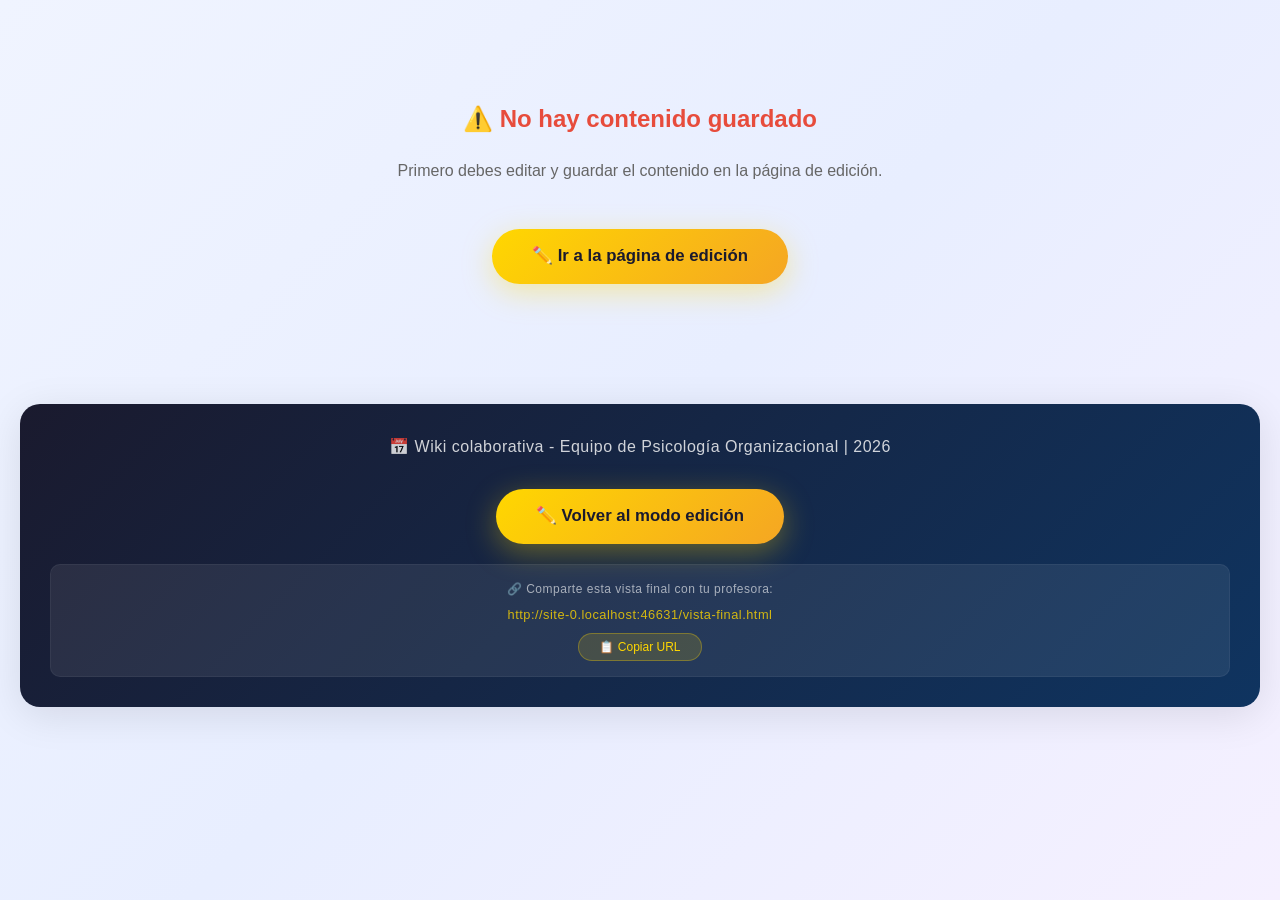
<file: vista-final.html>
<!DOCTYPE html>
<html lang="es">
<head>
    <meta charset="UTF-8">
    <meta name="viewport" content="width=device-width, initial-scale=1.0">
    <title>Wiki: Planes de Carrera - Vista Final</title>
    <style>
        * {
            margin: 0;
            padding: 0;
            box-sizing: border-box;
        }
        
        body {
            font-family: 'Segoe UI', Tahoma, Geneva, Verdana, sans-serif;
            background: linear-gradient(135deg, #f0f4ff 0%, #e8eeff 50%, #f5f0ff 100%);
            color: #1a2a3a;
            line-height: 1.6;
            padding: 20px;
            min-height: 100vh;
        }
        
        header {
            background: linear-gradient(135deg, #1a1a2e 0%, #0f3460 50%, #0a1a2e 100%);
            color: white;
            padding: 40px 50px;
            border-radius: 20px;
            margin-bottom: 35px;
            text-align: center;
            box-shadow: 0 15px 50px rgba(15, 52, 96, 0.3);
            position: relative;
            overflow: hidden;
        }
        
        header h1 {
            font-family: 'Playfair Display', serif;
            font-size: 2.8rem;
            margin-bottom: 10px;
            position: relative;
            z-index: 1;
            text-shadow: 0 2px 20px rgba(0,0,0,0.2);
        }
        
        header p {
            font-size: 1.1rem;
            opacity: 0.85;
            position: relative;
            z-index: 1;
            font-weight: 300;
            letter-spacing: 1px;
        }
        
        nav {
            margin-top: 25px;
            position: relative;
            z-index: 1;
        }
        
        nav ul {
            list-style: none;
            display: flex;
            flex-wrap: wrap;
            justify-content: center;
            gap: 10px;
        }
        
        nav ul li a {
            color: white;
            background: rgba(255, 255, 255, 0.1);
            padding: 10px 22px;
            border-radius: 50px;
            text-decoration: none;
            font-weight: 500;
            transition: all 0.3s ease;
            backdrop-filter: blur(10px);
            border: 1px solid rgba(255, 255, 255, 0.1);
            font-size: 0.9rem;
        }
        
        nav ul li a:hover {
            background: rgba(255, 215, 0, 0.2);
            transform: translateY(-3px);
            box-shadow: 0 8px 30px rgba(255, 215, 0, 0.15);
            border-color: rgba(255, 215, 0, 0.3);
        }
        
        main section {
            background: #ffffff;
            padding: 35px 40px;
            margin-bottom: 30px;
            border-radius: 20px;
            box-shadow: 0 8px 40px rgba(0, 0, 0, 0.06);
            border: 1px solid rgba(255, 255, 255, 0.8);
        }
        
        main section h2 {
            font-family: 'Playfair Display', serif;
            color: #1a1a2e;
            font-size: 2rem;
            border-bottom: 4px solid #ffd700;
            padding-bottom: 12px;
            margin-bottom: 20px;
        }
        
        main section h3 {
            color: #0f3460;
            font-weight: 700;
            margin: 25px 0 12px 0;
            font-size: 1.2rem;
        }
        
        main section ul {
            padding-left: 25px;
            margin: 10px 0;
        }
        
        main section ul li {
            margin-bottom: 8px;
        }
        
        table {
            width: 100%;
            border-collapse: collapse;
            margin: 20px 0;
            border-radius: 16px;
            overflow: hidden;
            box-shadow: 0 4px 20px rgba(0, 0, 0, 0.04);
        }
        
        table th {
            background: linear-gradient(135deg, #1a1a2e, #0f3460);
            color: white;
            padding: 14px 20px;
            text-align: left;
            font-weight: 600;
        }
        
        table td {
            padding: 14px 20px;
            border-bottom: 1px solid #eef2f7;
        }
        
        table tr:nth-child(even) {
            background: #f8faff;
        }
        
        footer {
            text-align: center;
            margin-top: 40px;
            padding: 30px;
            background: linear-gradient(135deg, #1a1a2e, #0f3460);
            color: white;
            border-radius: 20px;
            box-shadow: 0 8px 40px rgba(0, 0, 0, 0.1);
        }
        
        footer p {
            opacity: 0.8;
            font-weight: 300;
            letter-spacing: 0.5px;
        }
        
        .btn-volver {
            display: inline-block;
            background: linear-gradient(135deg, #ffd700, #f5a623);
            color: #1a1a2e !important;
            padding: 14px 40px;
            border-radius: 50px;
            text-decoration: none;
            font-weight: 700;
            font-size: 1.05rem;
            box-shadow: 0 8px 30px rgba(255, 215, 0, 0.35);
            transition: all 0.3s ease;
            margin-top: 15px;
            border: none;
            cursor: pointer;
        }
        
        .btn-volver:hover {
            transform: translateY(-3px) scale(1.02);
            box-shadow: 0 12px 40px rgba(255, 215, 0, 0.5);
        }
        
        /* ==================== */
        /* SOLO LECTURA - FORZADO */
        /* ==================== */
        .edit-notice, .save-button, .btn-abrir-panel, .panel-personalizacion,
        .seccion-botones, .panel-controls, .btn-insertar, .btn-vista-final {
            display: none !important;
        }
        
        /* BLOQUEAR CUALQUIER EDICIÓN */
        .panel-editable,
        .panel-editable *,
        [contenteditable="true"],
        [contenteditable=""] {
            cursor: default !important;
            user-select: text !important;
            outline: none !important;
            box-shadow: none !important;
            border: none !important;
        }
        
        .panel-editable:hover,
        .panel-editable *:hover {
            outline: none !important;
            box-shadow: none !important;
        }
        
        /* Estilos para paneles */
        .panel-editable {
            background: #ffffff !important;
            border: 1px solid #e8ecf1 !important;
            border-radius: 16px !important;
            padding: 22px 25px !important;
            margin-bottom: 20px !important;
            box-shadow: 0 4px 20px rgba(0, 0, 0, 0.08) !important;
        }
        
        .panel-editable h2 {
            color: #0a2f44 !important;
            font-family: 'Playfair Display', serif !important;
            font-size: 1.8rem !important;
            border-bottom: 3px solid rgba(10, 47, 68, 0.10) !important;
            padding-bottom: 10px !important;
            margin-bottom: 15px !important;
        }
        
        .panel-editable h3 {
            color: #1a4b6e !important;
            font-weight: 700 !important;
            margin: 18px 0 10px 0 !important;
            font-size: 1.2rem !important;
        }
        
        .panel-editable p {
            color: #1a2a3a !important;
            margin: 10px 0 !important;
            font-size: 1rem !important;
            line-height: 1.7 !important;
        }
        
        .panel-editable ul {
            padding-left: 25px !important;
            margin: 10px 0 !important;
        }
        
        .panel-editable ul li {
            color: #1a2a3a !important;
            margin-bottom: 8px !important;
            font-size: 1rem !important;
        }
        
        .panel-editable strong {
            color: #0a2f44 !important;
            font-weight: 700 !important;
        }
        
        /* Imágenes de fondo */
        .panel-editable[style*="background-image"] {
            border-radius: 16px !important;
            border: 1px solid rgba(255,255,255,0.3) !important;
            box-shadow: 0 8px 32px rgba(0,0,0,0.15) !important;
            padding: 0 !important;
            overflow: hidden !important;
            position: relative !important;
            min-height: 380px !important;
        }
        
        .panel-editable[style*="background-image"] .panel-overlay {
            position: absolute !important;
            top: 0 !important;
            left: 0 !important;
            width: 100% !important;
            height: 100% !important;
            background: linear-gradient(135deg, rgba(0,0,0,0.15) 0%, rgba(0,0,0,0.45) 50%, rgba(0,0,0,0.15) 100%) !important;
            z-index: 1 !important;
            border-radius: 16px !important;
            pointer-events: none !important;
        }
        
        .panel-editable[style*="background-image"] > div:not(.panel-overlay):not(.panel-controls) {
            position: relative !important;
            z-index: 2 !important;
            color: #ffffff !important;
            text-shadow: 0 2px 20px rgba(0,0,0,0.6), 0 0 40px rgba(0,0,0,0.3) !important;
            padding: 40px 35px !important;
            min-height: 320px !important;
            background: transparent !important;
            border-radius: 16px !important;
            display: flex !important;
            flex-direction: column !important;
            justify-content: center !important;
        }
        
        .panel-editable[style*="background-image"] h2,
        .panel-editable[style*="background-image"] h3,
        .panel-editable[style*="background-image"] p,
        .panel-editable[style*="background-image"] ul li,
        .panel-editable[style*="background-image"] li,
        .panel-editable[style*="background-image"] strong,
        .panel-editable[style*="background-image"] em {
            color: #ffffff !important;
            text-shadow: 0 2px 20px rgba(0,0,0,0.6), 0 0 40px rgba(0,0,0,0.3) !important;
        }
        
        .panel-editable[style*="background-image"] h2 {
            border-bottom: 2px solid rgba(255,255,255,0.2) !important;
            font-family: 'Playfair Display', serif !important;
            font-size: 1.8rem !important;
            padding-bottom: 12px !important;
            margin-bottom: 16px !important;
        }
        
        .overlay-oscuro, .notificacion-flotante {
            display: none !important;
        }
        .modal-insertar {
            display: none !important;
        }
        
        @media (max-width: 700px) {
            header {
                padding: 25px 20px;
            }
            header h1 {
                font-size: 1.8rem;
            }
            main section {
                padding: 20px;
            }
        }
    </style>
</head>
<body class="vista-final">
    <div id="contenido-principal">
        <div style="text-align:center;padding:50px;color:#888;">
            <p>Cargando vista final...</p>
            <div style="margin-top:20px;width:40px;height:40px;border:4px solid #f0f4ff;border-top-color:#0f3460;border-radius:50%;animation:spin 0.8s linear infinite;display:inline-block;"></div>
            <style>
                @keyframes spin {
                    to { transform: rotate(360deg); }
                }
            </style>
        </div>
    </div>

    <footer id="footer-principal">
        <p>📅 Wiki colaborativa - Equipo de Psicología Organizacional | 2026</p>
        <div style="margin-top:15px;">
            <a href="index.html" class="btn-volver">✏️ Volver al modo edición</a>
        </div>
        <div style="margin-top:20px;padding:15px;background:rgba(255,255,255,0.08);border-radius:10px;border:1px solid rgba(255,255,255,0.05);">
            <p style="font-size:0.75rem;opacity:0.6;margin-bottom:5px;">
                🔗 Comparte esta vista final con tu profesora:
            </p>
            <p style="font-size:0.8rem;color:#ffd700;word-break:break-all;font-weight:500;" id="urlVistaFinal">
                Cargando URL...
            </p>
            <button onclick="copiarURL()" style="margin-top:8px;padding:6px 20px;background:rgba(255,215,0,0.15);border:1px solid rgba(255,215,0,0.3);border-radius:20px;color:#ffd700;font-size:0.75rem;cursor:pointer;transition:all 0.3s;">
                📋 Copiar URL
            </button>
        </div>
    </footer>

    <script>
        // ==================== */
        // FORZAR SOLO LECTURA - VERSIÓN AGRESIVA
        // ==================== */
        
        function forzarSoloLectura() {
            // 1. Eliminar TODOS los contenteditable
            document.querySelectorAll('[contenteditable]').forEach(el => {
                el.removeAttribute('contenteditable');
                el.contentEditable = 'false';
            });
            
            // 2. Eliminar TODOS los elementos de edición
            document.querySelectorAll('.edit-notice, .save-button, .btn-abrir-panel, .panel-personalizacion, .seccion-botones, .panel-controls, .btn-insertar, .btn-vista-final').forEach(el => {
                if (el) {
                    el.style.display = 'none !important';
                    if (el.parentNode) {
                        el.remove();
                    }
                }
            });
            
            // 3. Forzar contentEditable=false en TODOS los elementos del panel
            document.querySelectorAll('.panel-editable, .panel-editable *').forEach(el => {
                el.contentEditable = 'false';
                el.setAttribute('contenteditable', 'false');
                el.style.cursor = 'default';
                el.style.userSelect = 'text';
                el.style.outline = 'none';
                el.style.boxShadow = 'none';
            });
            
            // 4. Bloquear eventos de teclado (edición)
            document.addEventListener('keydown', function(e) {
                if (e.target.closest('.panel-editable')) {
                    // Permitir solo Ctrl+C y Ctrl+V para copiar/pegar
                    if (e.ctrlKey && (e.key === 'c' || e.key === 'v')) {
                        return;
                    }
                    // Bloquear cualquier otra tecla
                    e.preventDefault();
                    return false;
                }
            }, true);
            
            // 5. Bloquear eventos de mouse (selección y edición)
            document.addEventListener('mousedown', function(e) {
                if (e.target.closest('.panel-editable')) {
                    // Permitir solo selección de texto
                    if (e.target.closest('p, li, h2, h3, h4, strong, em, span')) {
                        return;
                    }
                    // Bloquear otros eventos
                    e.preventDefault();
                    return false;
                }
            }, true);
            
            // 6. Prevenir context menu (clic derecho)
            document.addEventListener('contextmenu', function(e) {
                if (e.target.closest('.panel-editable')) {
                    e.preventDefault();
                    return false;
                }
            }, true);
            
            console.log('🔒 Vista final: Solo lectura FORZADO');
        }

        // ==================== */
        // CARGAR VISTA FINAL DESDE LOCALSTORAGE
        // ==================== */
        
        function cargarVistaFinal() {
            const contenidoGuardado = localStorage.getItem('wiki-contenido');
            
            if (!contenidoGuardado) {
                document.getElementById('contenido-principal').innerHTML = `
                    <div style="text-align:center;padding:80px 20px;color:#666;">
                        <h2 style="color:#e74c3c;margin-bottom:20px;">⚠️ No hay contenido guardado</h2>
                        <p style="margin-bottom:30px;">Primero debes editar y guardar el contenido en la página de edición.</p>
                        <a href="index.html" class="btn-volver">✏️ Ir a la página de edición</a>
                    </div>
                `;
                return;
            }

            // Extraer solo el body del contenido guardado
            const bodyMatch = contenidoGuardado.match(/<body[^>]*>([\s\S]*?)<\/body>/i);
            let contenidoBody = bodyMatch ? bodyMatch[1] : '';

            // ✅ ELIMINAR TODOS LOS contenteditable ANTES de insertar
            contenidoBody = contenidoBody
                .replace(/contenteditable="true"/gi, '')
                .replace(/contenteditable='true'/gi, '')
                .replace(/contenteditable=""/gi, '')
                .replace(/contenteditable=''/gi, '')
                .replace(/contenteditable/gi, '');

            // ✅ ELIMINAR TODOS LOS ELEMENTOS DE EDICIÓN
            contenidoBody = contenidoBody
                .replace(/<div[^>]*class="edit-notice"[^>]*>[\s\S]*?<\/div>/gi, '')
                .replace(/<div[^>]*class="seccion-botones"[^>]*>[\s\S]*?<\/div>/gi, '')
                .replace(/<div[^>]*class="panel-controls"[^>]*>[\s\S]*?<\/div>/gi, '')
                .replace(/<button[^>]*class="btn-insertar"[^>]*>[\s\S]*?<\/button>/gi, '')
                .replace(/<button[^>]*onclick="insertarImagen[^>]*>[\s\S]*?<\/button>/gi, '')
                .replace(/<button[^>]*onclick="insertarVideo[^>]*>[\s\S]*?<\/button>/gi, '')
                .replace(/<button[^>]*onclick="agregarPanel[^>]*>[\s\S]*?<\/button>/gi, '')
                .replace(/<button[^>]*onclick="cambiarLayout[^>]*>[\s\S]*?<\/button>/gi, '')
                .replace(/<div[^>]*class="save-button"[^>]*>[\s\S]*?<\/div>/gi, '')
                .replace(/<div[^>]*id="panelPersonalizacion"[^>]*>[\s\S]*?<\/div>/gi, '')
                .replace(/<button[^>]*id="btnAbrirPanel"[^>]*>[\s\S]*?<\/button>/gi, '')
                .replace(/<button[^>]*class="btn-abrir-panel"[^>]*>[\s\S]*?<\/button>/gi, '')
                .replace(/<button[^>]*class="btn-vista-final"[^>]*>[\s\S]*?<\/button>/gi, '')
                .replace(/<button[^>]*onclick="verVistaFinal\(\)"[^>]*>[\s\S]*?<\/button>/gi, '')
                .replace(/<div id="modalInsertar"[^>]*>[\s\S]*?<\/div>/gi, '')
                .replace(/<div id="modalVideo"[^>]*>[\s\S]*?<\/div>/gi, '');

            // Insertar el contenido limpio
            document.getElementById('contenido-principal').innerHTML = contenidoBody;

            // ✅ FORZAR SOLO LECTURA
            forzarSoloLectura();

            // ✅ RESTAURAR IMÁGENES DE FONDO
            document.querySelectorAll('.panel-editable[data-imagen-fondo]').forEach(panel => {
                const imgData = panel.getAttribute('data-imagen-fondo');
                if (imgData && imgData.startsWith('data:image')) {
                    panel.style.backgroundImage = `url(${imgData})`;
                    panel.style.backgroundSize = 'cover';
                    panel.style.backgroundPosition = 'center';
                    panel.style.backgroundRepeat = 'no-repeat';
                    panel.style.minHeight = '380px';
                    panel.style.borderRadius = '16px';
                    panel.style.border = '1px solid rgba(255,255,255,0.3)';
                    panel.style.boxShadow = '0 8px 32px rgba(0,0,0,0.15)';
                    panel.style.padding = '0';
                    panel.style.overflow = 'hidden';
                    panel.style.position = 'relative';
                    panel.style.backgroundColor = 'transparent';
                    
                    if (!panel.querySelector('.panel-overlay')) {
                        const overlay = document.createElement('div');
                        overlay.className = 'panel-overlay';
                        overlay.style.cssText = `
                            position: absolute; top: 0; left: 0; width: 100%; height: 100%;
                            background: linear-gradient(135deg, rgba(0,0,0,0.15) 0%, rgba(0,0,0,0.45) 50%, rgba(0,0,0,0.15) 100%);
                            z-index: 1; border-radius: 16px; pointer-events: none;
                        `;
                        panel.prepend(overlay);
                    }
                    
                    const contenidoPanel = panel.querySelector('div:not(.panel-overlay):not(.panel-controls)');
                    if (contenidoPanel) {
                        contenidoPanel.style.cssText = `
                            position: relative; z-index: 2; color: #ffffff;
                            text-shadow: 0 2px 20px rgba(0,0,0,0.6), 0 0 40px rgba(0,0,0,0.3);
                            padding: 40px 35px; min-height: 320px; background: transparent;
                            border-radius: 16px; display: flex; flex-direction: column; justify-content: center;
                        `;
                        const textos = contenidoPanel.querySelectorAll('*');
                        textos.forEach(el => {
                            el.style.color = '#ffffff';
                            el.style.textShadow = '0 2px 20px rgba(0,0,0,0.6), 0 0 40px rgba(0,0,0,0.3)';
                        });
                        const titulos = contenidoPanel.querySelectorAll('h2, h3');
                        titulos.forEach(el => {
                            el.style.borderBottomColor = 'rgba(255,255,255,0.2)';
                        });
                    }
                }
            });

            // ✅ RECONECTAR ENLACES DEL NAV
            document.querySelectorAll('nav a').forEach(link => {
                link.addEventListener('click', function(e) {
                    e.preventDefault();
                    const targetId = this.getAttribute('href').replace('#', '');
                    const target = document.getElementById(targetId);
                    if (target) {
                        target.scrollIntoView({ behavior: 'smooth', block: 'start' });
                    }
                });
            });

            // ✅ AGREGAR INDICADOR DE VISTA FINAL EN EL HEADER
            const header = document.querySelector('header');
            if (header && !header.innerHTML.includes('Vista Final - Solo Lectura')) {
                const indicador = document.createElement('div');
                indicador.style.cssText = `
                    background: rgba(255,215,0,0.15);
                    padding: 8px 20px;
                    border-radius: 30px;
                    display: inline-block;
                    margin-top: 10px;
                    border: 1px solid rgba(255,215,0,0.2);
                    font-size: 0.8rem;
                    color: #ffd700;
                `;
                indicador.textContent = '👁️ Vista Final - Solo Lectura';
                header.appendChild(indicador);
            }
            
            // ✅ VOLVER A FORZAR SOLO LECTURA
            forzarSoloLectura();
        }

        // ==================== */
        // MOSTRAR Y COPIAR URL
        // ==================== */

        function mostrarURL() {
            const urlElement = document.getElementById('urlVistaFinal');
            if (urlElement) {
                urlElement.textContent = window.location.href;
            }
        }

        function copiarURL() {
            const url = window.location.href;
            if (navigator.clipboard) {
                navigator.clipboard.writeText(url).then(() => {
                    const btn = event.target;
                    const textoOriginal = btn.textContent;
                    btn.textContent = '✅ ¡Copiado!';
                    btn.style.background = 'rgba(46,204,113,0.2)';
                    btn.style.borderColor = 'rgba(46,204,113,0.4)';
                    setTimeout(() => {
                        btn.textContent = textoOriginal;
                        btn.style.background = 'rgba(255,215,0,0.15)';
                        btn.style.borderColor = 'rgba(255,215,0,0.3)';
                    }, 2000);
                }).catch(() => {
                    const url = window.location.href;
                    const textarea = document.createElement('textarea');
                    textarea.value = url;
                    document.body.appendChild(textarea);
                    textarea.select();
                    document.execCommand('copy');
                    document.body.removeChild(textarea);
                    alert('✅ URL copiada al portapapeles');
                });
            } else {
                const url = window.location.href;
                const textarea = document.createElement('textarea');
                textarea.value = url;
                document.body.appendChild(textarea);
                textarea.select();
                document.execCommand('copy');
                document.body.removeChild(textarea);
                alert('✅ URL copiada al portapapeles');
            }
        }

        // ==================== */
        // EJECUTAR AL CARGAR
        // ==================== */

        document.addEventListener('DOMContentLoaded', function() {
            cargarVistaFinal();
            mostrarURL();
            forzarSoloLectura();
        });
    </script>
</body>
</html>
</file>
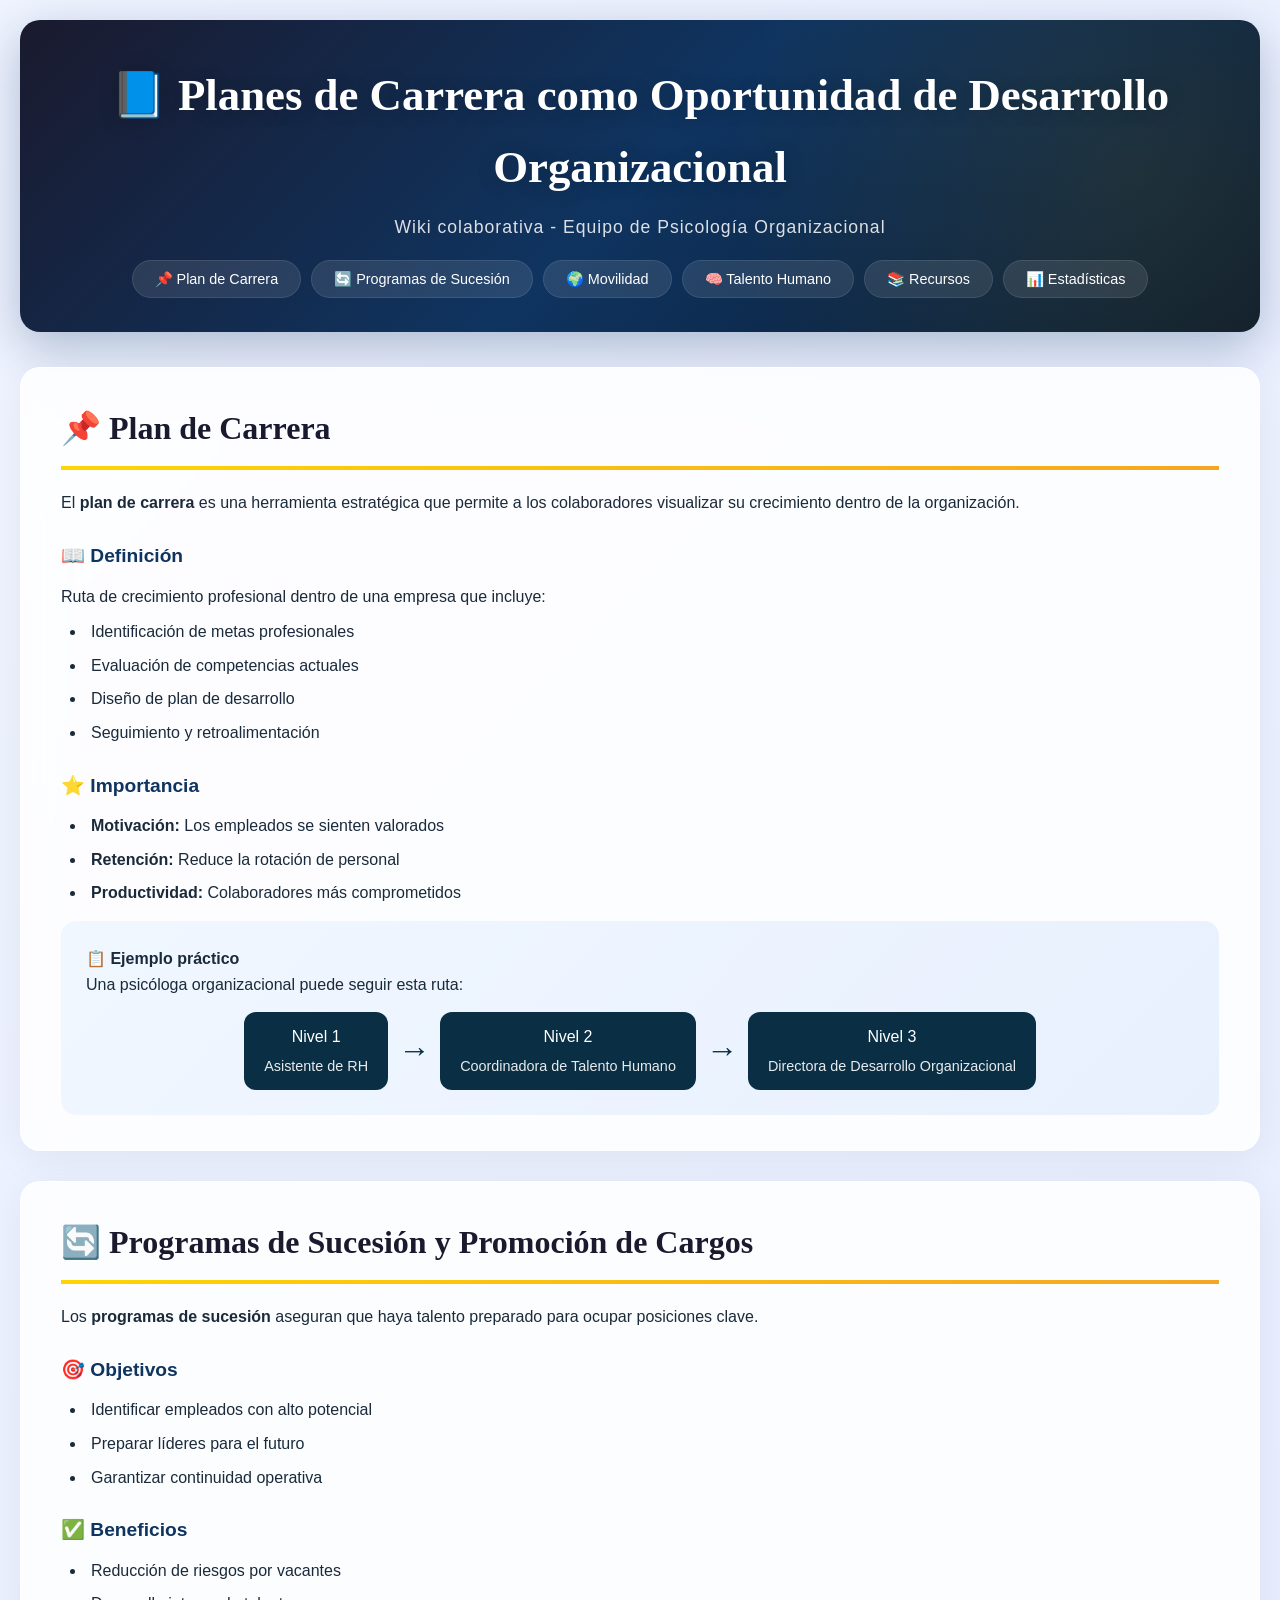
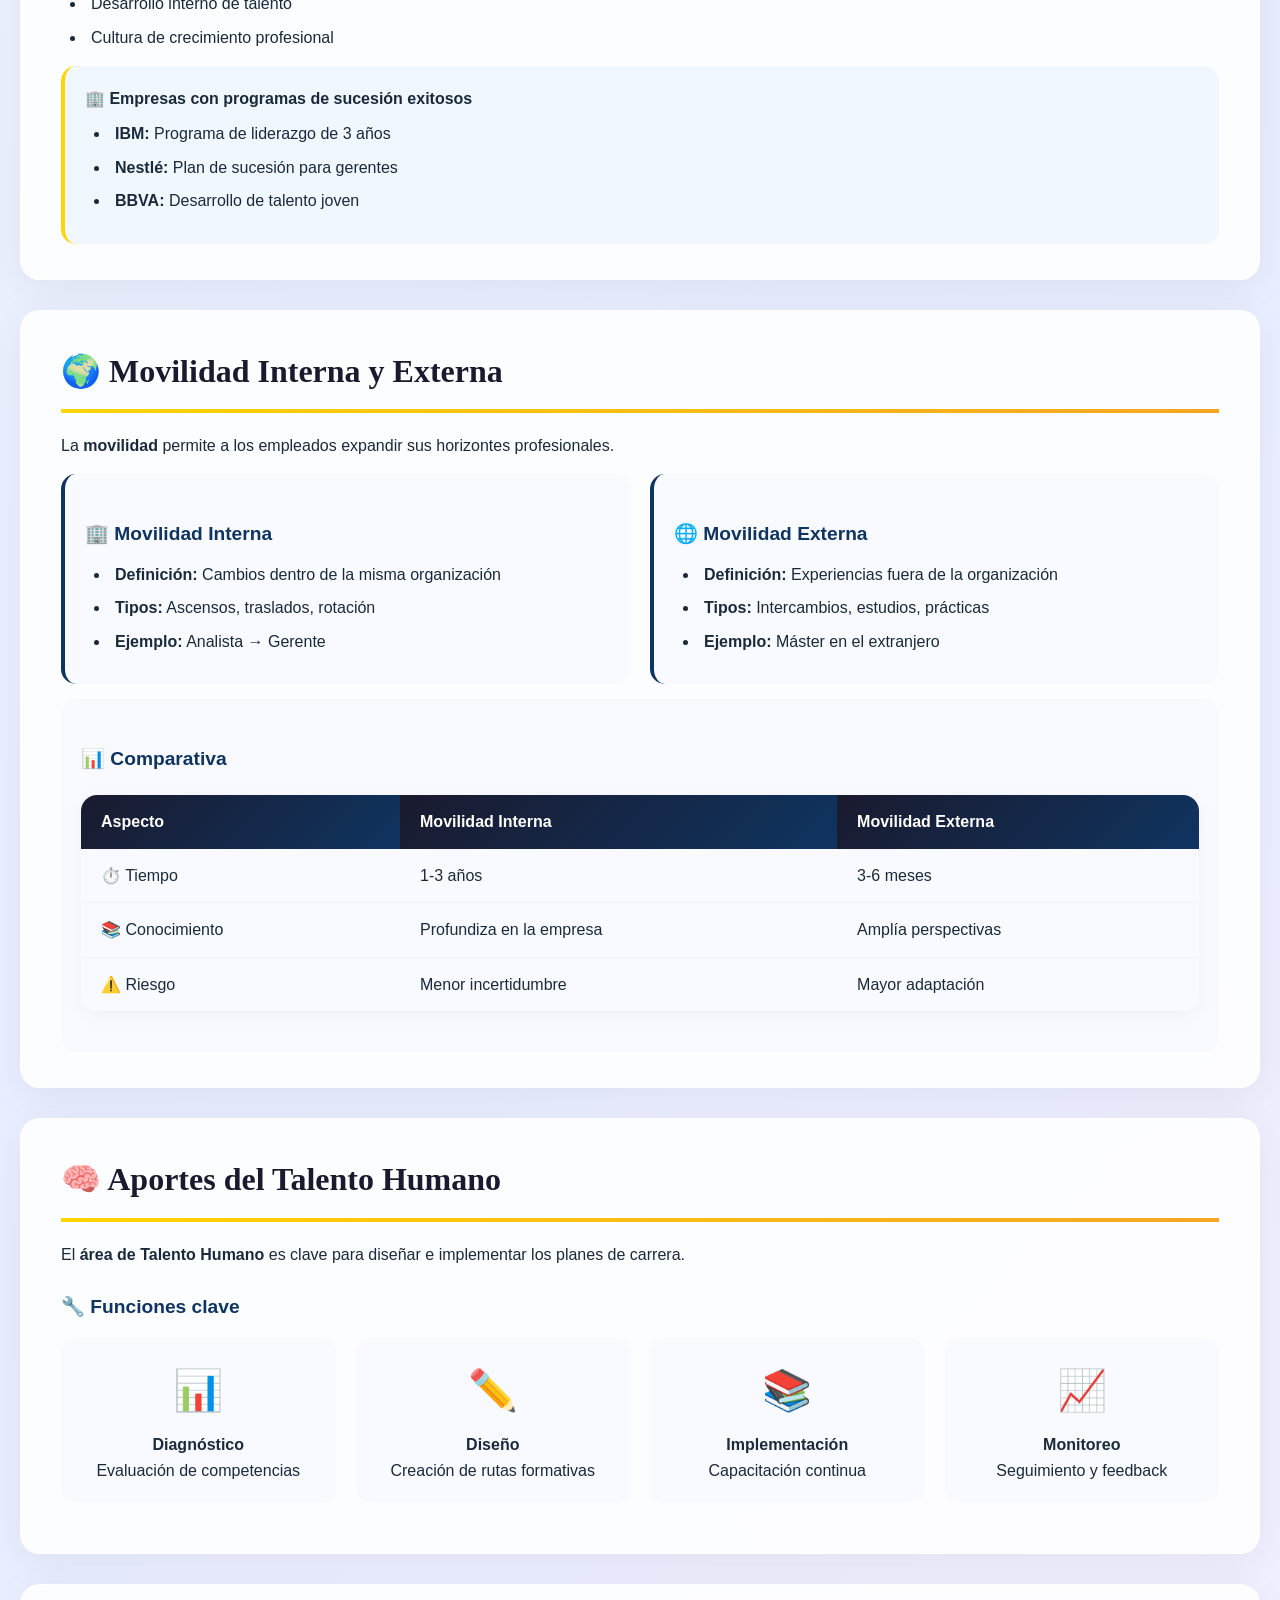
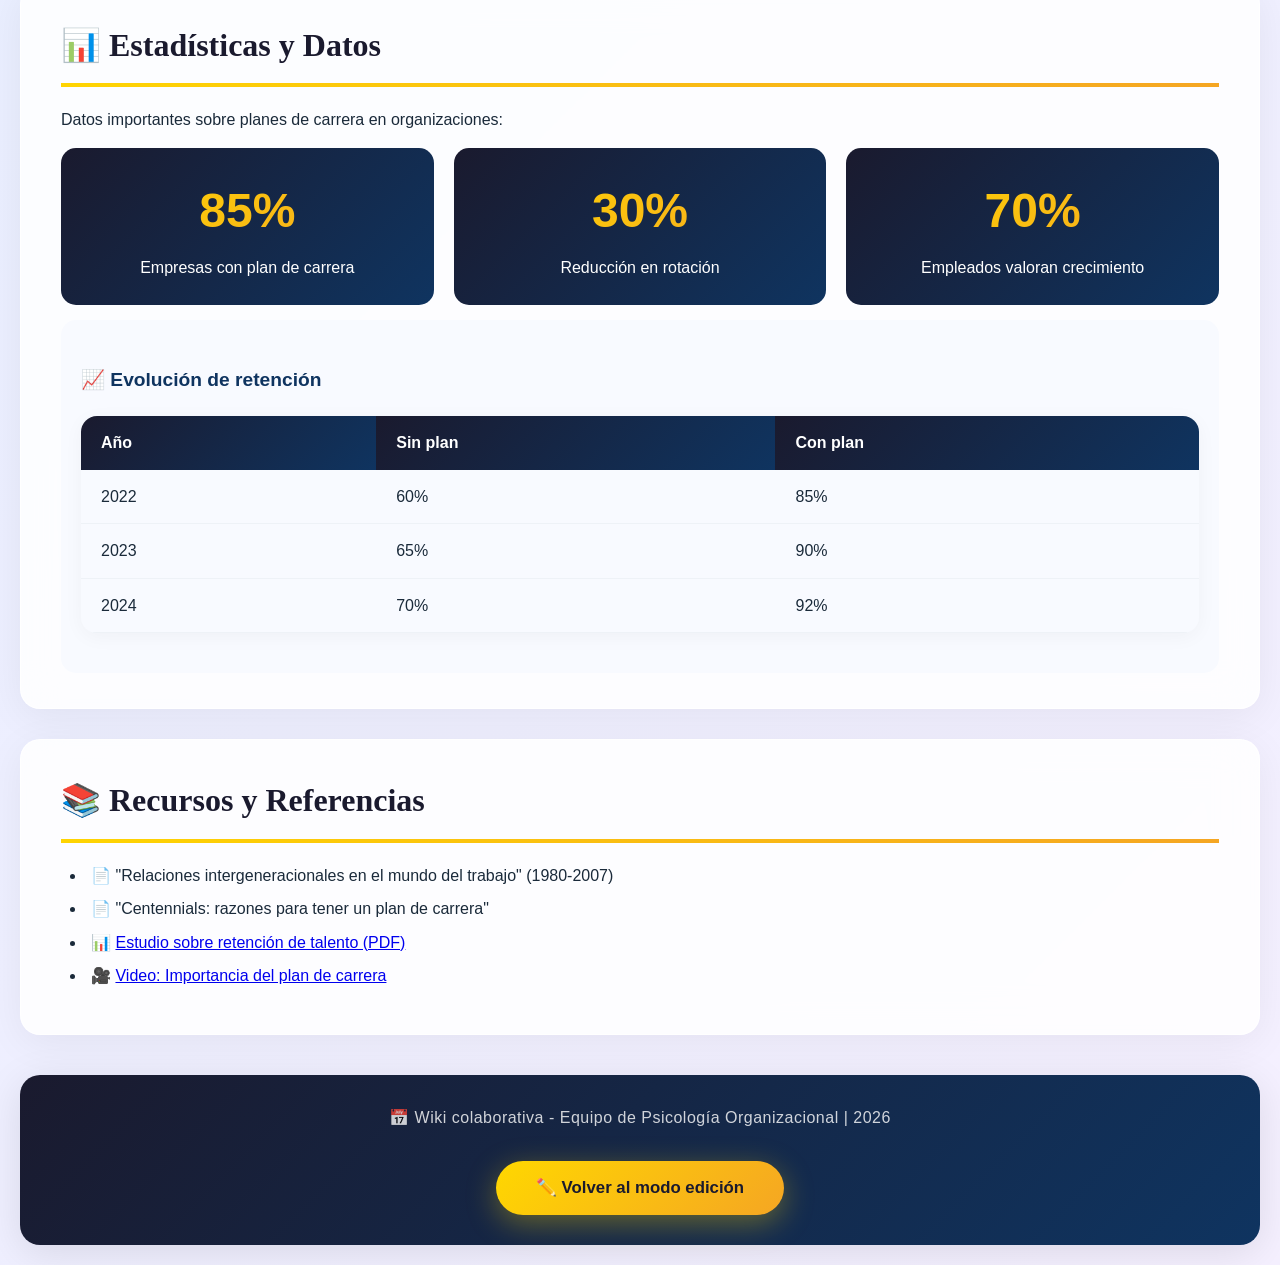
<file: Wiki-desarrollo/vista-final.html>
<!DOCTYPE html>
<html lang="es">
<head>
    <meta charset="UTF-8">
    <meta name="viewport" content="width=device-width, initial-scale=1.0">
    <title>Wiki: Planes de Carrera - Vista Final</title>
    <link rel="stylesheet" href="style-final.css">
    <style>
        .edit-notice, .save-button, .btn-abrir-panel, .panel-personalizacion,
        .seccion-botones, .panel-controls, .btn-insertar {
            display: none !important;
        }
        [contenteditable="true"] {
            outline: none !important;
            background: transparent !important;
        }
        [contenteditable="true"]:hover,
        [contenteditable="true"]:focus {
            outline: none !important;
            background: transparent !important;
        }
        .overlay-oscuro, .notificacion-flotante {
            display: none !important;
        }
        .modal-insertar {
            display: none !important;
        }
    </style>
</head>
<body>
    <header>
        <div class="header-content">
            <h1>📘 Planes de Carrera como Oportunidad de Desarrollo Organizacional</h1>
            <p>Wiki colaborativa - Equipo de Psicología Organizacional</p>
        </div>
        <nav>
            <ul>
                <li><a href="#plan-carrera">📌 Plan de Carrera</a></li>
                <li><a href="#sucesion">🔄 Programas de Sucesión</a></li>
                <li><a href="#movilidad">🌍 Movilidad</a></li>
                <li><a href="#talento-humano">🧠 Talento Humano</a></li>
                <li><a href="#recursos">📚 Recursos</a></li>
                <li><a href="#estadisticas">📊 Estadísticas</a></li>
            </ul>
        </nav>
    </header>

    <main>
        <!-- SECCIÓN 1: PLAN DE CARRERA -->
        <section id="plan-carrera" class="fade-in">
            <h2>📌 Plan de Carrera</h2>
            <div>
                <p>El <strong>plan de carrera</strong> es una herramienta estratégica que permite a los colaboradores visualizar su crecimiento dentro de la organización.</p>
                
                <h3>📖 Definición</h3>
                <p>Ruta de crecimiento profesional dentro de una empresa que incluye:</p>
                <ul>
                    <li>Identificación de metas profesionales</li>
                    <li>Evaluación de competencias actuales</li>
                    <li>Diseño de plan de desarrollo</li>
                    <li>Seguimiento y retroalimentación</li>
                </ul>

                <h3>⭐ Importancia</h3>
                <ul>
                    <li><strong>Motivación:</strong> Los empleados se sienten valorados</li>
                    <li><strong>Retención:</strong> Reduce la rotación de personal</li>
                    <li><strong>Productividad:</strong> Colaboradores más comprometidos</li>
                </ul>

                <div class="card-ejemplo">
                    <h4>📋 Ejemplo práctico</h4>
                    <p>Una psicóloga organizacional puede seguir esta ruta:</p>
                    <div class="ruta-carrera">
                        <div class="nivel">Nivel 1<br><span>Asistente de RH</span></div>
                        <div class="flecha">→</div>
                        <div class="nivel">Nivel 2<br><span>Coordinadora de Talento Humano</span></div>
                        <div class="flecha">→</div>
                        <div class="nivel">Nivel 3<br><span>Directora de Desarrollo Organizacional</span></div>
                    </div>
                </div>
            </div>
        </section>

        <!-- SECCIÓN 2: PROGRAMAS DE SUCESIÓN -->
        <section id="sucesion" class="fade-in">
            <h2>🔄 Programas de Sucesión y Promoción de Cargos</h2>
            <div>
                <p>Los <strong>programas de sucesión</strong> aseguran que haya talento preparado para ocupar posiciones clave.</p>
                
                <h3>🎯 Objetivos</h3>
                <ul>
                    <li>Identificar empleados con alto potencial</li>
                    <li>Preparar líderes para el futuro</li>
                    <li>Garantizar continuidad operativa</li>
                </ul>

                <h3>✅ Beneficios</h3>
                <ul>
                    <li>Reducción de riesgos por vacantes</li>
                    <li>Desarrollo interno de talento</li>
                    <li>Cultura de crecimiento profesional</li>
                </ul>

                <div class="card-info">
                    <h4>🏢 Empresas con programas de sucesión exitosos</h4>
                    <ul>
                        <li><strong>IBM:</strong> Programa de liderazgo de 3 años</li>
                        <li><strong>Nestlé:</strong> Plan de sucesión para gerentes</li>
                        <li><strong>BBVA:</strong> Desarrollo de talento joven</li>
                    </ul>
                </div>
            </div>
        </section>

        <!-- SECCIÓN 3: MOVILIDAD -->
        <section id="movilidad" class="fade-in">
            <h2>🌍 Movilidad Interna y Externa</h2>
            <div>
                <p>La <strong>movilidad</strong> permite a los empleados expandir sus horizontes profesionales.</p>

                <div class="grid-2">
                    <div class="card-movilidad">
                        <h3>🏢 Movilidad Interna</h3>
                        <ul>
                            <li><strong>Definición:</strong> Cambios dentro de la misma organización</li>
                            <li><strong>Tipos:</strong> Ascensos, traslados, rotación</li>
                            <li><strong>Ejemplo:</strong> Analista → Gerente</li>
                        </ul>
                    </div>
                    <div class="card-movilidad">
                        <h3>🌐 Movilidad Externa</h3>
                        <ul>
                            <li><strong>Definición:</strong> Experiencias fuera de la organización</li>
                            <li><strong>Tipos:</strong> Intercambios, estudios, prácticas</li>
                            <li><strong>Ejemplo:</strong> Máster en el extranjero</li>
                        </ul>
                    </div>
                </div>

                <div class="card-table">
                    <h3>📊 Comparativa</h3>
                    <table>
                        <tr>
                            <th>Aspecto</th>
                            <th>Movilidad Interna</th>
                            <th>Movilidad Externa</th>
                        </tr>
                        <tr>
                            <td>⏱️ Tiempo</td>
                            <td>1-3 años</td>
                            <td>3-6 meses</td>
                        </tr>
                        <tr>
                            <td>📚 Conocimiento</td>
                            <td>Profundiza en la empresa</td>
                            <td>Amplía perspectivas</td>
                        </tr>
                        <tr>
                            <td>⚠️ Riesgo</td>
                            <td>Menor incertidumbre</td>
                            <td>Mayor adaptación</td>
                        </tr>
                    </table>
                </div>
            </div>
        </section>

        <!-- SECCIÓN 4: TALENTO HUMANO -->
        <section id="talento-humano" class="fade-in">
            <h2>🧠 Aportes del Talento Humano</h2>
            <div>
                <p>El <strong>área de Talento Humano</strong> es clave para diseñar e implementar los planes de carrera.</p>

                <h3>🔧 Funciones clave</h3>
                <div class="grid-4">
                    <div class="funcion">
                        <span class="emoji-grande">📊</span>
                        <h4>Diagnóstico</h4>
                        <p>Evaluación de competencias</p>
                    </div>
                    <div class="funcion">
                        <span class="emoji-grande">✏️</span>
                        <h4>Diseño</h4>
                        <p>Creación de rutas formativas</p>
                    </div>
                    <div class="funcion">
                        <span class="emoji-grande">📚</span>
                        <h4>Implementación</h4>
                        <p>Capacitación continua</p>
                    </div>
                    <div class="funcion">
                        <span class="emoji-grande">📈</span>
                        <h4>Monitoreo</h4>
                        <p>Seguimiento y feedback</p>
                    </div>
                </div>
            </div>
        </section>

        <!-- SECCIÓN 5: ESTADÍSTICAS -->
        <section id="estadisticas" class="fade-in">
            <h2>📊 Estadísticas y Datos</h2>
            <div>
                <p>Datos importantes sobre planes de carrera en organizaciones:</p>
                
                <div class="grid-3">
                    <div class="card-estadistica">
                        <span class="numero">85%</span>
                        <p>Empresas con plan de carrera</p>
                    </div>
                    <div class="card-estadistica">
                        <span class="numero">30%</span>
                        <p>Reducción en rotación</p>
                    </div>
                    <div class="card-estadistica">
                        <span class="numero">70%</span>
                        <p>Empleados valoran crecimiento</p>
                    </div>
                </div>

                <div class="card-table">
                    <h3>📈 Evolución de retención</h3>
                    <table>
                        <tr>
                            <th>Año</th>
                            <th>Sin plan</th>
                            <th>Con plan</th>
                        </tr>
                        <tr><td>2022</td><td>60%</td><td>85%</td></tr>
                        <tr><td>2023</td><td>65%</td><td>90%</td></tr>
                        <tr><td>2024</td><td>70%</td><td>92%</td></tr>
                    </table>
                </div>
            </div>
        </section>

        <!-- SECCIÓN 6: RECURSOS -->
        <section id="recursos" class="fade-in">
            <h2>📚 Recursos y Referencias</h2>
            <div>
                <ul>
                    <li>📄 "Relaciones intergeneracionales en el mundo del trabajo" (1980-2007)</li>
                    <li>📄 "Centennials: razones para tener un plan de carrera"</li>
                    <li>📊 <a href="#">Estudio sobre retención de talento (PDF)</a></li>
                    <li>🎥 <a href="#">Video: Importancia del plan de carrera</a></li>
                </ul>
            </div>
        </section>
    </main>

    <footer>
        <p>📅 Wiki colaborativa - Equipo de Psicología Organizacional | 2026</p>
        <div style="margin-top: 15px;">
            <a href="index.html" class="btn-volver">✏️ Volver al modo edición</a>
        </div>
    </footer>
</body>
</html>
</file>
<file: Wiki-desarrollo/style-final.css>
* {
    margin: 0;
    padding: 0;
    box-sizing: border-box;
}

body {
    font-family: 'Segoe UI', Tahoma, Geneva, Verdana, sans-serif;
    background: linear-gradient(135deg, #f0f4ff 0%, #e8eeff 50%, #f5f0ff 100%);
    color: #1a2a3a;
    line-height: 1.6;
    padding: 20px;
    min-height: 100vh;
}

header {
    background: linear-gradient(135deg, #1a1a2e 0%, #0f3460 50%, #0a1a2e 100%);
    color: white;
    padding: 40px 50px;
    border-radius: 20px;
    margin-bottom: 35px;
    text-align: center;
    box-shadow: 0 15px 50px rgba(15, 52, 96, 0.3);
    position: relative;
    overflow: hidden;
}

header::before {
    content: '';
    position: absolute;
    top: -50%;
    right: -30%;
    width: 80%;
    height: 200%;
    background: radial-gradient(circle, rgba(255, 215, 0, 0.08) 0%, transparent 70%);
    animation: floatBg 25s infinite linear;
}

@keyframes floatBg {
    0% { transform: rotate(0deg) scale(1); }
    50% { transform: rotate(180deg) scale(1.2); }
    100% { transform: rotate(360deg) scale(1); }
}

header h1 {
    font-family: 'Playfair Display', serif;
    font-size: 2.8rem;
    margin-bottom: 10px;
    position: relative;
    z-index: 1;
    text-shadow: 0 2px 20px rgba(0,0,0,0.2);
}

header p {
    font-size: 1.1rem;
    opacity: 0.85;
    position: relative;
    z-index: 1;
    font-weight: 300;
    letter-spacing: 1px;
}

nav {
    margin-top: 25px;
    position: relative;
    z-index: 1;
}

nav ul {
    list-style: none;
    display: flex;
    flex-wrap: wrap;
    justify-content: center;
    gap: 10px;
}

nav ul li a {
    color: white;
    background: rgba(255, 255, 255, 0.1);
    padding: 10px 22px;
    border-radius: 50px;
    text-decoration: none;
    font-weight: 500;
    transition: all 0.3s ease;
    backdrop-filter: blur(10px);
    border: 1px solid rgba(255, 255, 255, 0.1);
    font-size: 0.9rem;
}

nav ul li a:hover {
    background: rgba(255, 215, 0, 0.2);
    transform: translateY(-3px);
    box-shadow: 0 8px 30px rgba(255, 215, 0, 0.15);
    border-color: rgba(255, 215, 0, 0.3);
}

main section {
    background: rgba(255, 255, 255, 0.85);
    backdrop-filter: blur(20px);
    padding: 35px 40px;
    margin-bottom: 30px;
    border-radius: 20px;
    box-shadow: 0 8px 40px rgba(0, 0, 0, 0.06);
    border: 1px solid rgba(255, 255, 255, 0.8);
    transition: all 0.4s ease;
}

main section:hover {
    transform: translateY(-4px);
    box-shadow: 0 12px 60px rgba(0, 0, 0, 0.08);
}

main section h2 {
    font-family: 'Playfair Display', serif;
    color: #1a1a2e;
    font-size: 2rem;
    border-bottom: 4px solid;
    border-image: linear-gradient(135deg, #ffd700, #f5a623) 1;
    padding-bottom: 12px;
    margin-bottom: 20px;
}

main section h3 {
    color: #0f3460;
    font-weight: 700;
    margin: 25px 0 12px 0;
    font-size: 1.2rem;
}

main section ul {
    padding-left: 25px;
    margin: 10px 0;
}

main section ul li {
    margin-bottom: 8px;
    padding-left: 5px;
}

table {
    width: 100%;
    border-collapse: collapse;
    margin: 20px 0;
    border-radius: 16px;
    overflow: hidden;
    box-shadow: 0 4px 20px rgba(0, 0, 0, 0.04);
}

table th {
    background: linear-gradient(135deg, #1a1a2e, #0f3460);
    color: white;
    padding: 14px 20px;
    text-align: left;
    font-weight: 600;
}

table td {
    padding: 14px 20px;
    border-bottom: 1px solid #eef2f7;
}

table tr:nth-child(even) {
    background: #f8faff;
}

table tr:hover {
    background: #f0f4ff;
}

footer {
    text-align: center;
    margin-top: 40px;
    padding: 30px;
    background: linear-gradient(135deg, #1a1a2e, #0f3460);
    color: white;
    border-radius: 20px;
    box-shadow: 0 8px 40px rgba(0, 0, 0, 0.1);
}

footer p {
    opacity: 0.8;
    font-weight: 300;
    letter-spacing: 0.5px;
}

.btn-volver {
    display: inline-block;
    background: linear-gradient(135deg, #ffd700, #f5a623);
    color: #1a1a2e !important;
    padding: 14px 40px;
    border-radius: 50px;
    text-decoration: none;
    font-weight: 700;
    font-size: 1.05rem;
    box-shadow: 0 8px 30px rgba(255, 215, 0, 0.35);
    transition: all 0.3s ease;
    margin-top: 15px;
    border: none;
    cursor: pointer;
}

.btn-volver:hover {
    transform: translateY(-3px) scale(1.02);
    box-shadow: 0 12px 40px rgba(255, 215, 0, 0.5);
}

.card-ejemplo {
    background: linear-gradient(135deg, #f0f7ff 0%, #e8f0fe 100%);
    padding: 25px;
    border-radius: 15px;
    margin-top: 15px;
}

.ruta-carrera {
    display: flex;
    align-items: center;
    justify-content: center;
    gap: 10px;
    flex-wrap: wrap;
    margin-top: 15px;
}

.nivel {
    background: #0a2f44;
    color: white;
    padding: 12px 20px;
    border-radius: 12px;
    text-align: center;
    min-width: 120px;
}

.nivel span {
    display: block;
    font-size: 0.9rem;
    font-weight: normal;
    margin-top: 5px;
    opacity: 0.9;
}

.flecha {
    font-size: 2rem;
    color: #0a2f44;
}

.grid-2 {
    display: grid;
    grid-template-columns: repeat(auto-fit, minmax(250px, 1fr));
    gap: 20px;
    margin: 15px 0;
}

.grid-3 {
    display: grid;
    grid-template-columns: repeat(auto-fit, minmax(150px, 1fr));
    gap: 20px;
    margin: 15px 0;
}

.grid-4 {
    display: grid;
    grid-template-columns: repeat(auto-fit, minmax(180px, 1fr));
    gap: 20px;
    margin: 15px 0;
}

.card-movilidad {
    background: #f8faff;
    padding: 20px;
    border-radius: 15px;
    border-left: 4px solid #0f3460;
}

.card-info {
    background: #f0f7ff;
    padding: 20px;
    border-radius: 15px;
    border-left: 4px solid #ffd700;
    margin-top: 15px;
}

.card-table {
    background: #f8faff;
    padding: 20px;
    border-radius: 15px;
    margin-top: 15px;
}

.card-estadistica {
    background: linear-gradient(135deg, #1a1a2e 0%, #0f3460 100%);
    color: white;
    padding: 25px 20px;
    border-radius: 15px;
    text-align: center;
    transition: transform 0.3s;
}

.card-estadistica:hover {
    transform: scale(1.05);
}

.numero {
    font-size: 3rem;
    font-weight: bold;
    display: block;
    margin-bottom: 5px;
    background: linear-gradient(135deg, #ffd700, #f5a623);
    -webkit-background-clip: text;
    -webkit-text-fill-color: transparent;
    background-clip: text;
}

.funcion {
    text-align: center;
    padding: 20px;
    background: #f8faff;
    border-radius: 15px;
    transition: all 0.3s;
}

.funcion:hover {
    background: #e8f0fe;
    transform: translateY(-5px);
    box-shadow: 0 5px 20px rgba(0,0,0,0.08);
}

.emoji-grande {
    font-size: 2.5rem;
    display: block;
    margin-bottom: 10px;
}

.fade-in {
    animation: fadeIn 0.8s ease-in;
}

@keyframes fadeIn {
    from {
        opacity: 0;
        transform: translateY(20px);
    }
    to {
        opacity: 1;
        transform: translateY(0);
    }
}

@media (max-width: 700px) {
    header {
        padding: 25px 20px;
    }
    
    header h1 {
        font-size: 1.8rem;
    }
    
    main section {
        padding: 20px;
    }
    
    .ruta-carrera {
        flex-direction: column;
    }
    
    .flecha {
        transform: rotate(90deg);
    }
    
    .grid-2, .grid-3, .grid-4 {
        grid-template-columns: 1fr;
    }
}
</file>
